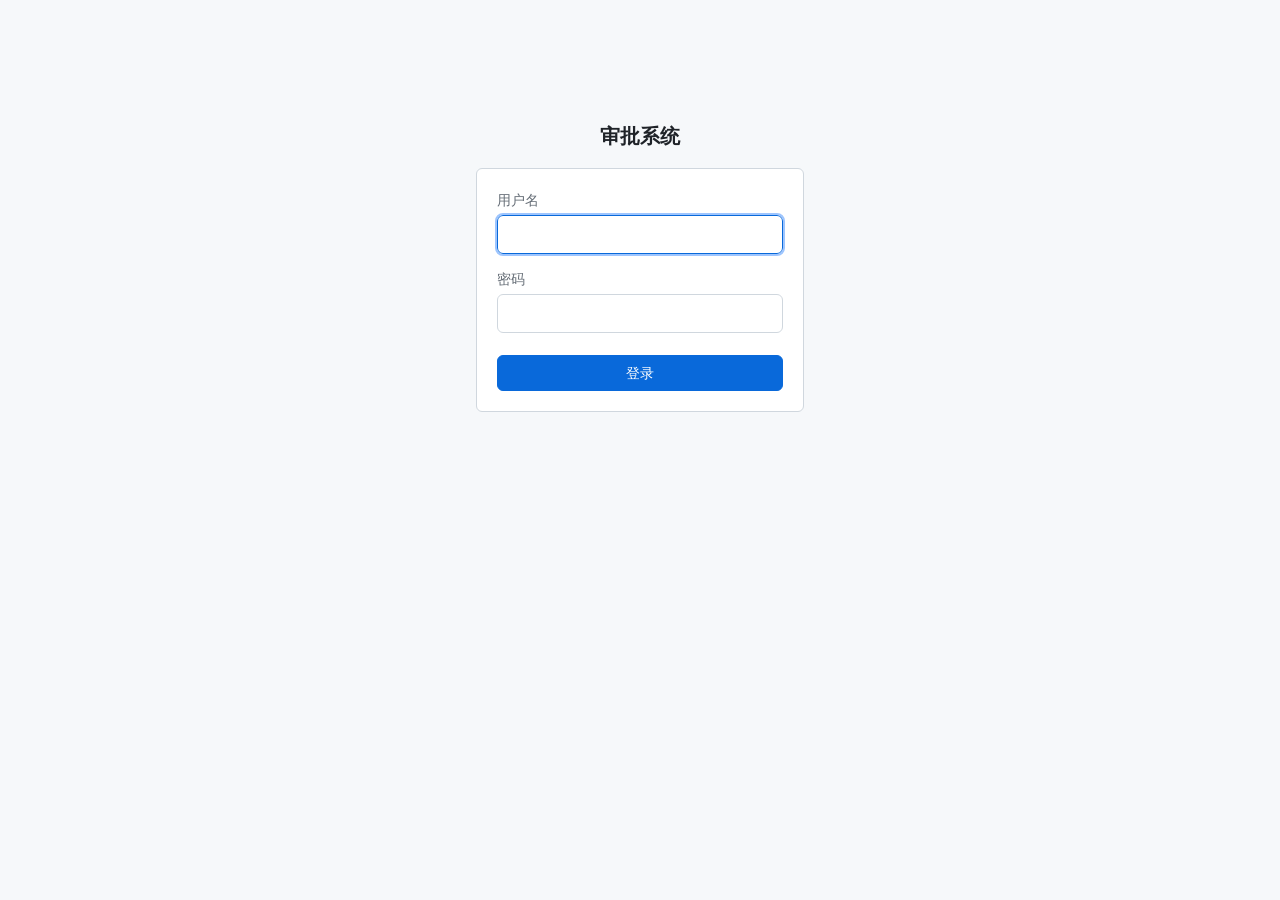
<file: static/login.html>
<!DOCTYPE html>
<html lang="zh-CN">
<head>
  <meta charset="UTF-8">
  <meta name="viewport" content="width=device-width, initial-scale=1">
  <title>登录 - 审批系统</title>
  <link rel="stylesheet" href="css/style.css">
</head>
<body>
  <main class="login">
    <h1>审批系统</h1>
    <div id="message"></div>
    <form id="login-form" class="card">
      <div class="field">
        <label for="username">用户名</label>
        <input id="username" name="username" autocomplete="username" required autofocus>
      </div>
      <div class="field">
        <label for="password">密码</label>
        <input id="password" name="password" type="password" autocomplete="current-password" required>
      </div>
      <button class="primary">登录</button>
    </form>
  </main>
  <script src="js/common.js"></script>
  <script src="js/login.js"></script>
</body>
</html>
</file>
<file: static/css/style.css>
:root {
  --text: #1f2328;
  --muted: #656d76;
  --line: #d0d7de;
  --bg: #f6f8fa;
  --primary: #0969da;
  --danger: #cf222e;
  --ok: #1a7f37;
}

* { box-sizing: border-box; }

body {
  margin: 0;
  font: 14px/1.6 system-ui, -apple-system, "Segoe UI", "PingFang SC", "Microsoft YaHei", sans-serif;
  color: var(--text);
  background: var(--bg);
}

a { color: var(--primary); text-decoration: none; }
a:hover { text-decoration: underline; }

/* 顶部导航。窄屏放不下时折成两行 */
#nav {
  display: flex;
  flex-wrap: wrap;
  align-items: center;
  gap: 4px 20px;
  padding: 0 24px;
  min-height: 52px;
  background: #fff;
  border-bottom: 1px solid var(--line);
}
#nav .brand { font-weight: 600; }
#nav a { color: var(--text); }
#nav a.active { color: var(--primary); font-weight: 600; }
#nav .account { margin-left: auto; display: flex; gap: 12px; }
#nav .who { color: var(--muted); }
#nav .count {
  margin-left: 4px;
  padding: 0 6px;
  border-radius: 9px;
  font-size: 12px;
  font-weight: normal;
  background: var(--primary);
  color: #fff;
}
@media (max-width: 600px) {
  #nav { gap: 4px 14px; padding: 8px 16px; }
}

main { max-width: 960px; margin: 24px auto; padding: 0 16px; }

h1 { font-size: 20px; margin: 0 0 16px; }
h2 { font-size: 16px; margin: 24px 0 8px; }

.card { background: #fff; border: 1px solid var(--line); border-radius: 6px; padding: 20px; }

/* 提示条 */
#message { display: none; margin-bottom: 16px; padding: 10px 14px; border-radius: 6px; }
#message.error { display: block; background: #ffebe9; color: var(--danger); }
#message.ok { display: block; background: #dafbe1; color: var(--ok); }

/* 表格。外面套一层 .table-wrap，手机上表格放不下时在框里横向滚动，整页不跟着变宽 */
.table-wrap { overflow-x: auto; }
table { width: 100%; border-collapse: collapse; background: #fff; }
th, td { padding: 10px 12px; border-bottom: 1px solid var(--line); text-align: left; }
th { color: var(--muted); font-weight: 500; background: var(--bg); white-space: nowrap; }
@media (max-width: 600px) { th, td { padding: 8px 6px; } }
tbody tr.link { cursor: pointer; }
tbody tr.link:hover { background: #f0f6ff; }
.empty { padding: 32px; text-align: center; color: var(--muted); }

/* 状态标签 */
.badge { display: inline-block; padding: 0 8px; border-radius: 10px; font-size: 12px; line-height: 20px; white-space: nowrap; }
.badge.draft { background: #eaeef2; color: var(--muted); }
.badge.pending { background: #ddf4ff; color: var(--primary); }
.badge.approved { background: #dafbe1; color: var(--ok); }
.badge.rejected { background: #ffebe9; color: var(--danger); }
.badge.withdrawn { background: #eaeef2; color: var(--muted); }

/* 表单 */
.field { margin-bottom: 14px; }
.field label { display: block; margin-bottom: 4px; color: var(--muted); }
.row { display: flex; gap: 16px; }
.row .field { flex: 1; }
@media (max-width: 600px) { .row { flex-direction: column; gap: 0; } }
input, select, textarea {
  width: 100%;
  padding: 7px 10px;
  font: inherit;
  border: 1px solid var(--line);
  border-radius: 6px;
  background: #fff;
}
textarea { min-height: 80px; resize: vertical; }
input:focus, select:focus, textarea:focus { outline: 2px solid #9ec5fe; border-color: var(--primary); }
input:disabled, select:disabled { background: var(--bg); color: var(--muted); }
.invalid { border-color: var(--danger); }
.error-text { color: var(--danger); font-size: 12px; min-height: 18px; }

button {
  padding: 6px 16px;
  font: inherit;
  border: 1px solid var(--line);
  border-radius: 6px;
  background: #fff;
  cursor: pointer;
}
button:hover { background: var(--bg); }
button:disabled { opacity: .5; cursor: not-allowed; }
button.primary { background: var(--primary); border-color: var(--primary); color: #fff; }
button.danger { color: var(--danger); }
button.link { border: none; background: none; padding: 0; color: var(--primary); }
button.link.danger { color: var(--danger); }
.buttons { display: flex; gap: 8px; margin-top: 16px; }

/* 详情页 */
dl.info { display: grid; grid-template-columns: 90px 1fr; gap: 8px 16px; margin: 0; }
dl.info dt { color: var(--muted); }
dl.info dd { margin: 0; white-space: pre-wrap; }
.toolbar { display: flex; flex-wrap: wrap; align-items: center; gap: 12px; margin-bottom: 16px; }
.toolbar h1, .toolbar h2 { margin: 0; flex: 1; }
.toolbar select { width: auto; }

/* 详情页的审批流程条：审完的打勾，当前这一级高亮，驳回的标红 */
.flow { display: flex; flex-wrap: wrap; align-items: center; gap: 6px 8px; margin-bottom: 16px; }
.flow .step {
  padding: 0 10px;
  border: 1px solid var(--line);
  border-radius: 12px;
  line-height: 24px;
  background: #fff;
  color: var(--muted);
}
.flow .step.done { color: var(--ok); }
.flow .step.current { border-color: var(--primary); background: #ddf4ff; color: var(--primary); font-weight: 600; }
.flow .step.rejected { border-color: var(--danger); background: #ffebe9; color: var(--danger); }
.flow .arrow { color: var(--muted); }
.flow .note { color: var(--muted); }

/* 管理页 */
section + section { margin-top: 32px; }
section .card { margin-bottom: 16px; }
.card h3 { font-size: 15px; margin: 0 0 12px; }
tr.inactive td { color: var(--muted); }
td.ops { white-space: nowrap; }
td.ops button + button { margin-left: 12px; }

/* 登录页 */
.login { max-width: 360px; margin: 120px auto; }
.login h1 { text-align: center; }
.login button { width: 100%; margin-top: 8px; }
</file>
